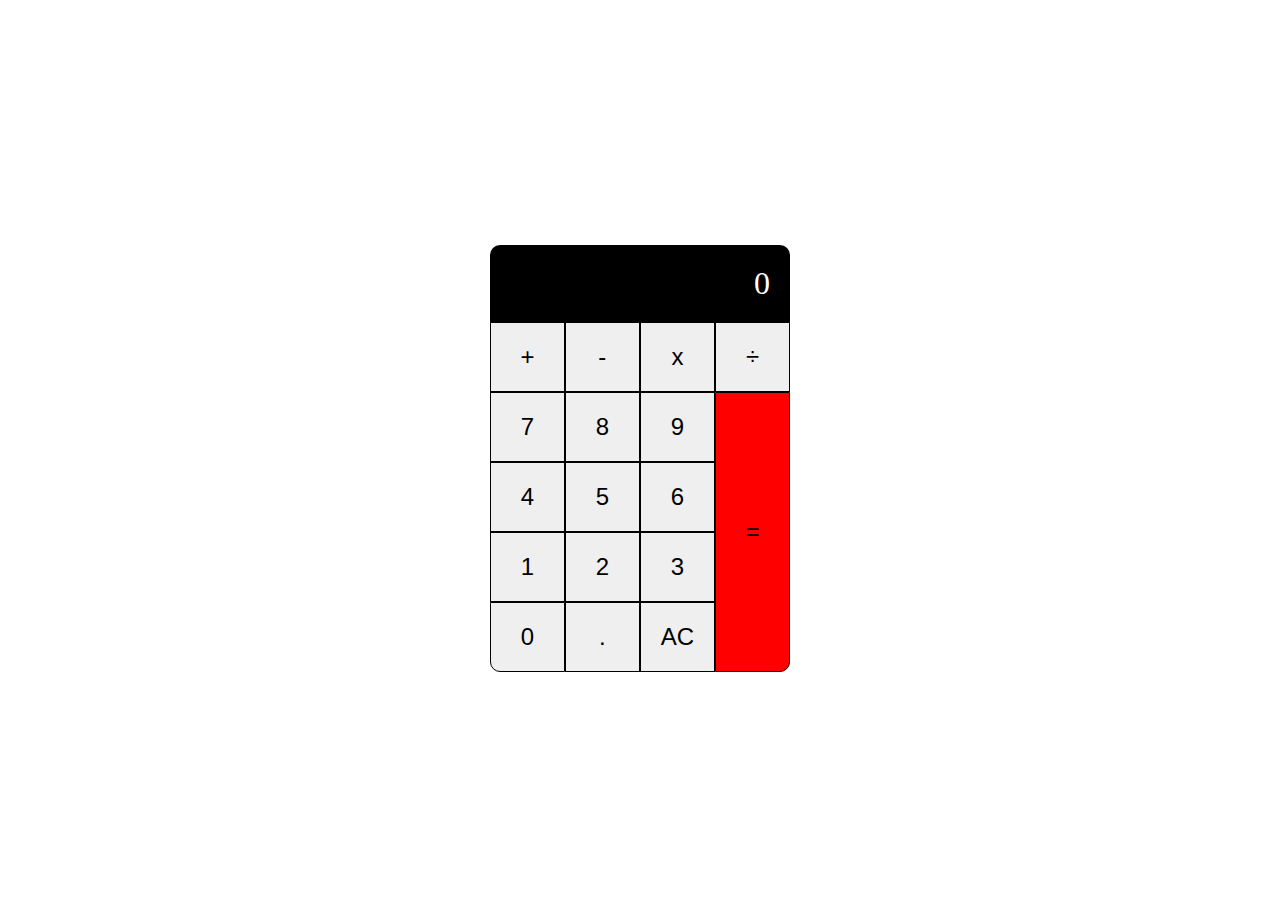
<file: calcolatrice/index.html>
<!DOCTYPE html>
<html lang="en">
  <head>
    <meta charset="UTF-8" />
    <meta name="viewport" content="width=device-width, initial-scale=1.0" />
    <title>Document</title>
    <link rel="stylesheet" href="a.css" />
  </head>
  <body>
    <div class="calculator">
      <div class="display">0</div>
      <div class="buttons">
        <button>+</button>
        <button>-</button>
        <button>x</button>
        <button>÷</button>
        <button>7</button>
        <button>8</button>
        <button>9</button>
        <button class="equals">=</button>
        <button>4</button>
        <button>5</button>
        <button>6</button>
        <button>1</button>
        <button>2</button>
        <button>3</button>
        <button class="zero">0</button>
        <button>.</button>
        <button>AC</button>
      </div>
    </div>
  </body>
</html>
</file>
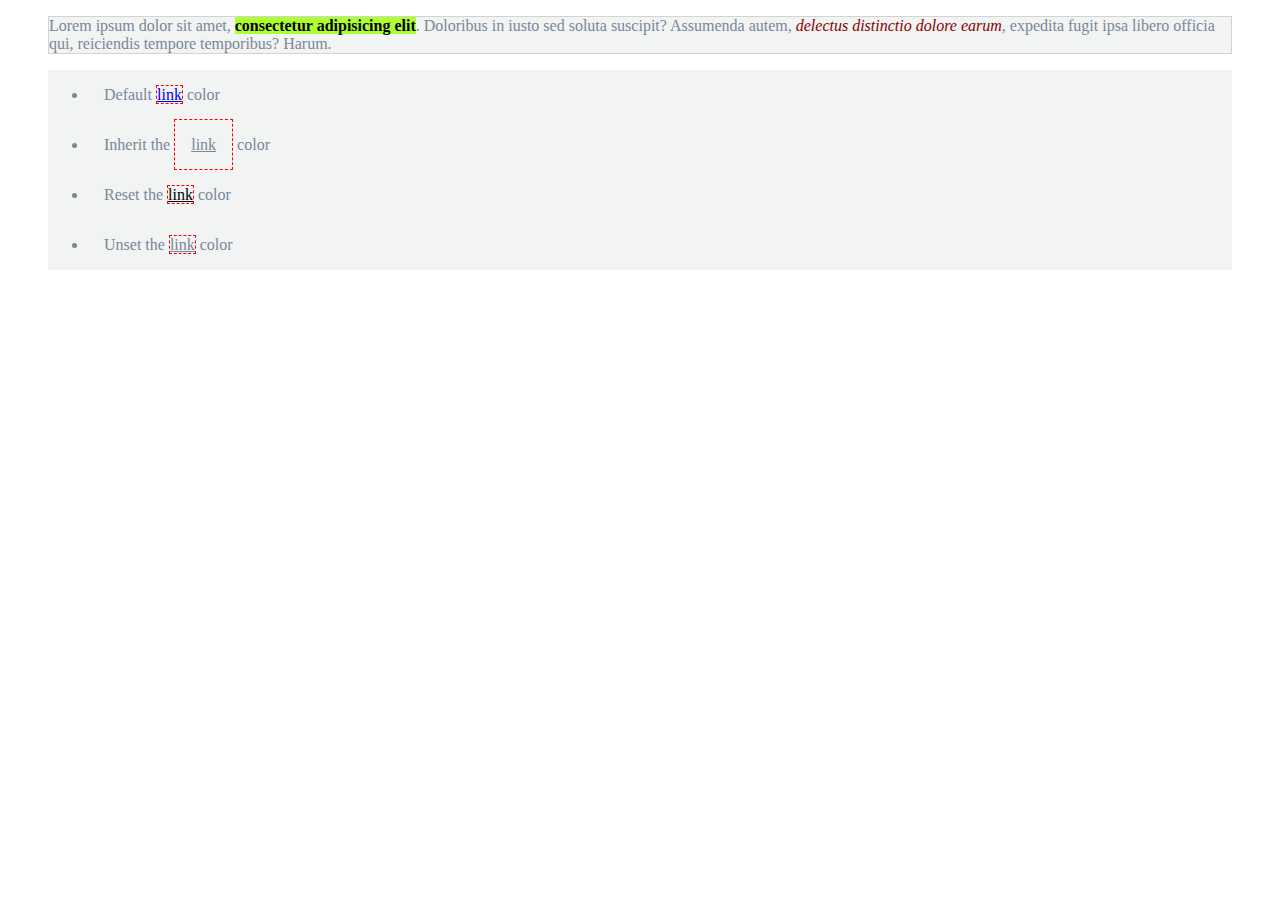
<file: cascata/index.html>
<!DOCTYPE html>
<html lang="en">
  <head>
    <meta charset="UTF-8" />
    <meta name="viewport" content="width=device-width, initial-scale=1.0" />
    <title>Document</title>
    <link rel="stylesheet" href="a.css" />
  </head>
  <body>
    <blockquote class="content1">
      <p>
        Lorem ipsum dolor sit amet,
        <em class="variant-em">consectetur adipisicing elit</em>. Doloribus in
        iusto sed soluta suscipit? Assumenda autem,
        <em>delectus distinctio dolore earum</em>, expedita fugit ipsa libero
        officia qui, reiciendis tempore temporibus? Harum.
      </p>
    </blockquote>

    <blockquote>
      <ul>
        <li>Default <a href="#">link</a> color</li>
        <li class="link1">Inherit the <a href="#">link</a> color</li>
        <li class="link2">Reset the <a href="#">link</a> color</li>
        <li class="link3">Unset the <a href="#">link</a> color</li>
      </ul>
    </blockquote>
  </body>
</html>
</file>
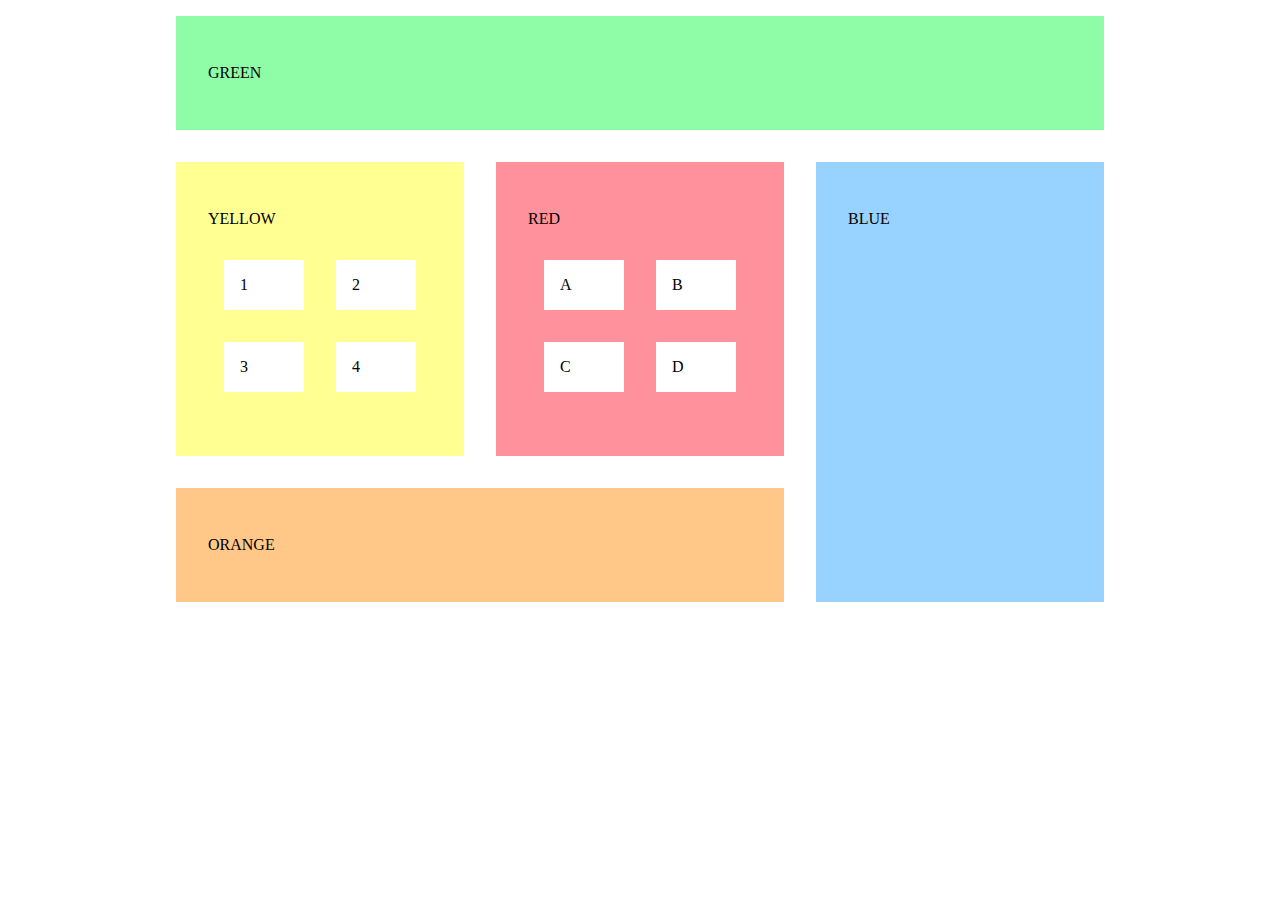
<file: colorigrd/index.html>
<!DOCTYPE html>
<html lang="en">
  <head>
    <meta charset="UTF-8" />
    <meta http-equiv="X-UA-Compatible" content="IE=edge" />
    <meta name="viewport" content="width=device-width, initial-scale=1.0" />
    <title>Blocks</title>
    <link rel="stylesheet" href="start.css" />
    <link rel="stylesheet" href="a.css" />
  </head>

  <body>
    <section id="green">
      <p>GREEN</p>
    </section>
    <section id="yellow">
      <p>YELLOW</p>
      <ul>
        <li>1</li>
        <li>2</li>
        <li>3</li>
        <li>4</li>
      </ul>
    </section>
    <section id="orange">
      <p>ORANGE</p>
    </section>
    <section id="red">
      <p>RED</p>
      <ul>
        <li>A</li>
        <li>B</li>
        <li>C</li>
        <li>D</li>
      </ul>
    </section>
    <section id="blue">
      <p>BLUE</p>
    </section>
  </body>
</html>
</file>
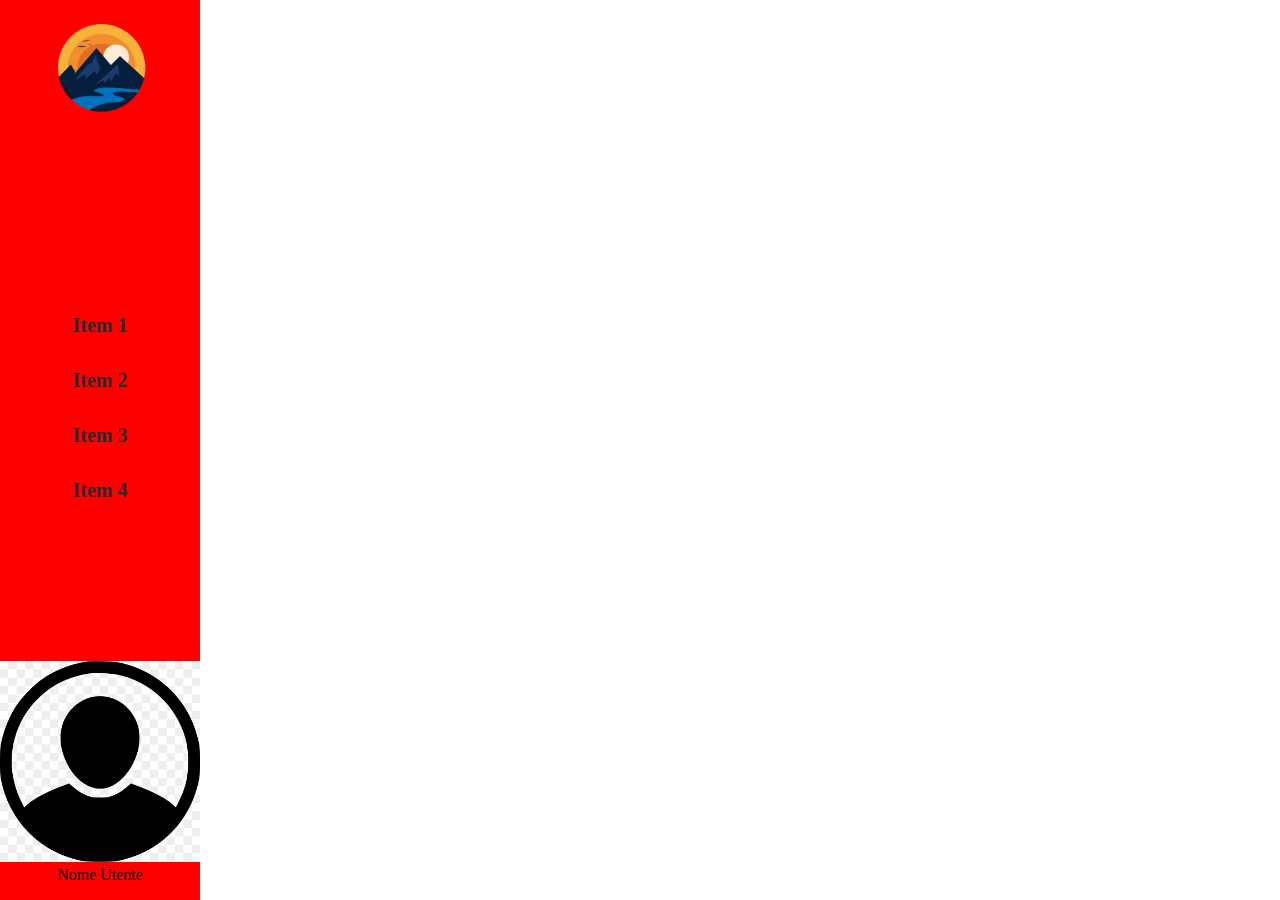
<file: flexbox/index.html>
<!DOCTYPE html>
<html lang="en">
  <head>
    <meta charset="UTF-8" />
    <meta name="viewport" content="width=device-width, initial-scale=1.0" />
    <title>Document</title>
    <link rel="stylesheet" href="a.css" />
  </head>
  <body>
    <div class="aside">
      <div class="logo"><img src="logo.png" alt="" /></div>
      <ul class="links">
        <li><a href="">Item 1</a></li>
        <li><a href="">Item 2</a></li>
        <li><a href="">Item 3</a></li>
        <li><a href="">Item 4</a></li>
      </ul>
      <div class="user">
        <img src="user.png" alt="" />
        <p>Nome Utente</p>
      </div>
    </div>
  </body>
</html>
</file>
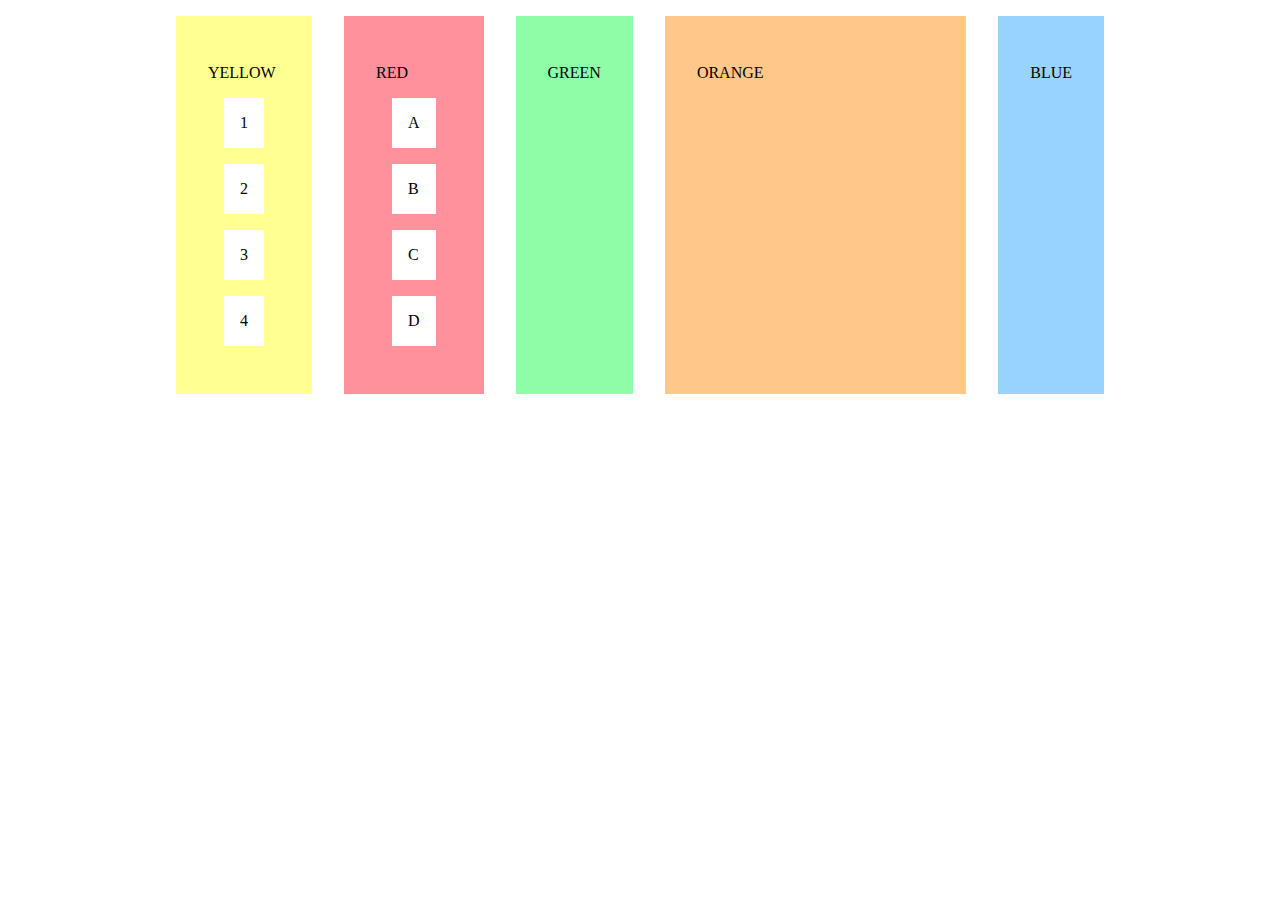
<file: flexboxprop/index.html>
<!DOCTYPE html>
<html lang="en">
  <head>
    <meta charset="UTF-8" />
    <meta name="viewport" content="width=device-width, initial-scale=1.0" />
    <title>Document</title>
    <link rel="stylesheet" href="style.css" />
    <link rel="stylesheet" href="start.css" />
  </head>
  <body>
    <div class="colors">
      <section id="green">
        <p>GREEN</p>
      </section>
      <section id="yellow">
        <p>YELLOW</p>
        <ul>
          <li>1</li>
          <li>2</li>
          <li>3</li>
          <li>4</li>
        </ul>
      </section>
      <section id="orange">
        <p>ORANGE</p>
      </section>
      <section id="red">
        <p>RED</p>
        <ul>
          <li>A</li>
          <li>B</li>
          <li>C</li>
          <li>D</li>
        </ul>
      </section>
      <section id="blue">
        <p>BLUE</p>
      </section>
    </div>
  </body>
</html>
</file>
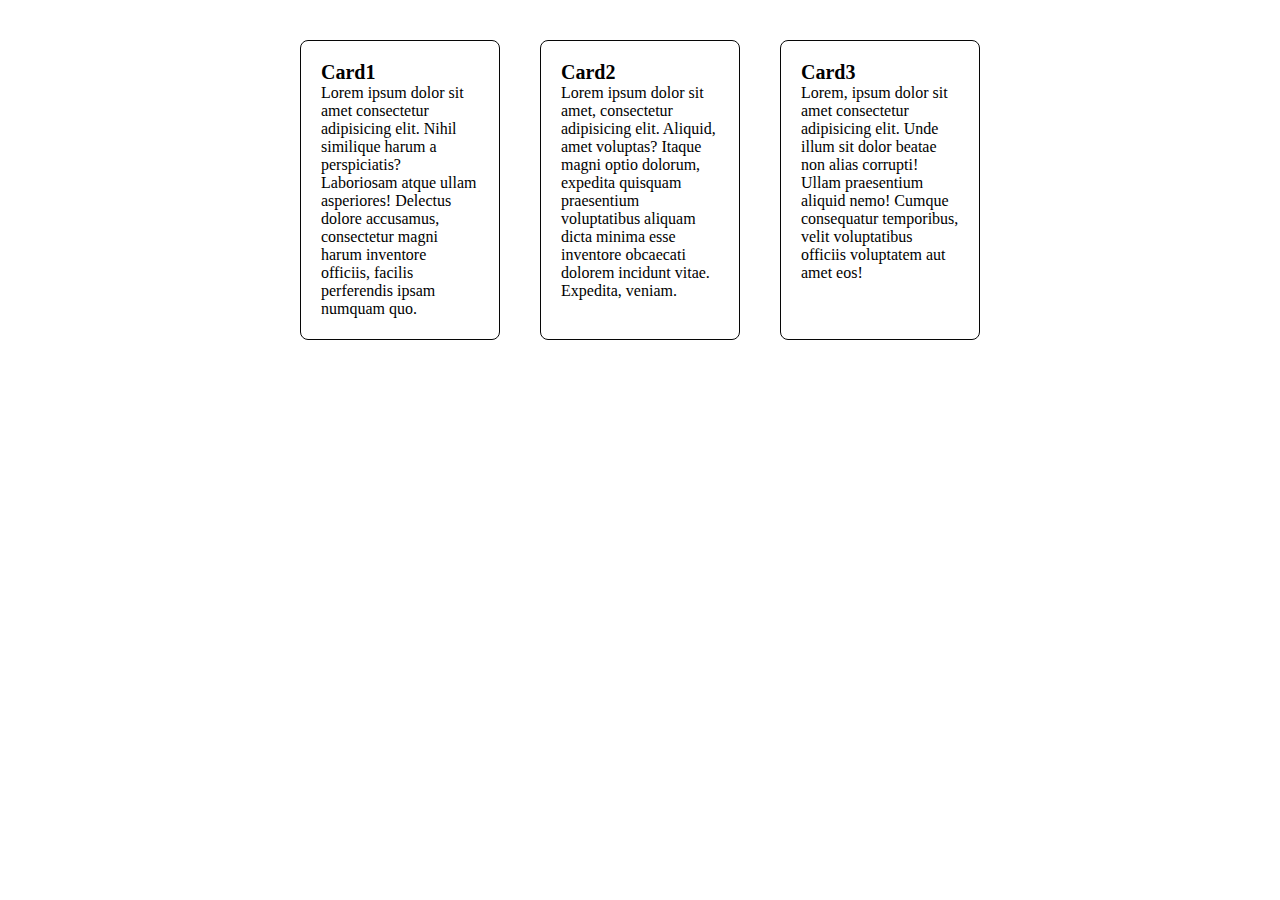
<file: mediaQueries/index.html>
<!DOCTYPE html>
<html lang="en">
  <head>
    <meta charset="UTF-8" />
    <meta http-equiv="X-UA-Compatible" content="IE=edge" />
    <meta name="viewport" content="width=device-width, initial-scale=1.0" />
    <title>Document</title>
    <link rel="stylesheet" href="a.css" />
  </head>
  <body>
    <div class="cards-container">
      <div class="cards">
        <div class="cards-content">
          <h3>Card1</h3>
          <p>
            Lorem ipsum dolor sit amet consectetur adipisicing elit. Nihil
            similique harum a perspiciatis? Laboriosam atque ullam asperiores!
            Delectus dolore accusamus, consectetur magni harum inventore
            officiis, facilis perferendis ipsam numquam quo.
          </p>
        </div>
      </div>
      <div class="cards">
        <div class="cards-content">
          <h3>Card2</h3>
          <p>
            Lorem ipsum dolor sit amet, consectetur adipisicing elit. Aliquid,
            amet voluptas? Itaque magni optio dolorum, expedita quisquam
            praesentium voluptatibus aliquam dicta minima esse inventore
            obcaecati dolorem incidunt vitae. Expedita, veniam.
          </p>
        </div>
      </div>
      <div class="cards">
        <div class="cards-content">
          <h3>Card3</h3>
          <p>
            Lorem, ipsum dolor sit amet consectetur adipisicing elit. Unde illum
            sit dolor beatae non alias corrupti! Ullam praesentium aliquid nemo!
            Cumque consequatur temporibus, velit voluptatibus officiis
            voluptatem aut amet eos!
          </p>
        </div>
      </div>
    </div>
  </body>
</html>
</file>
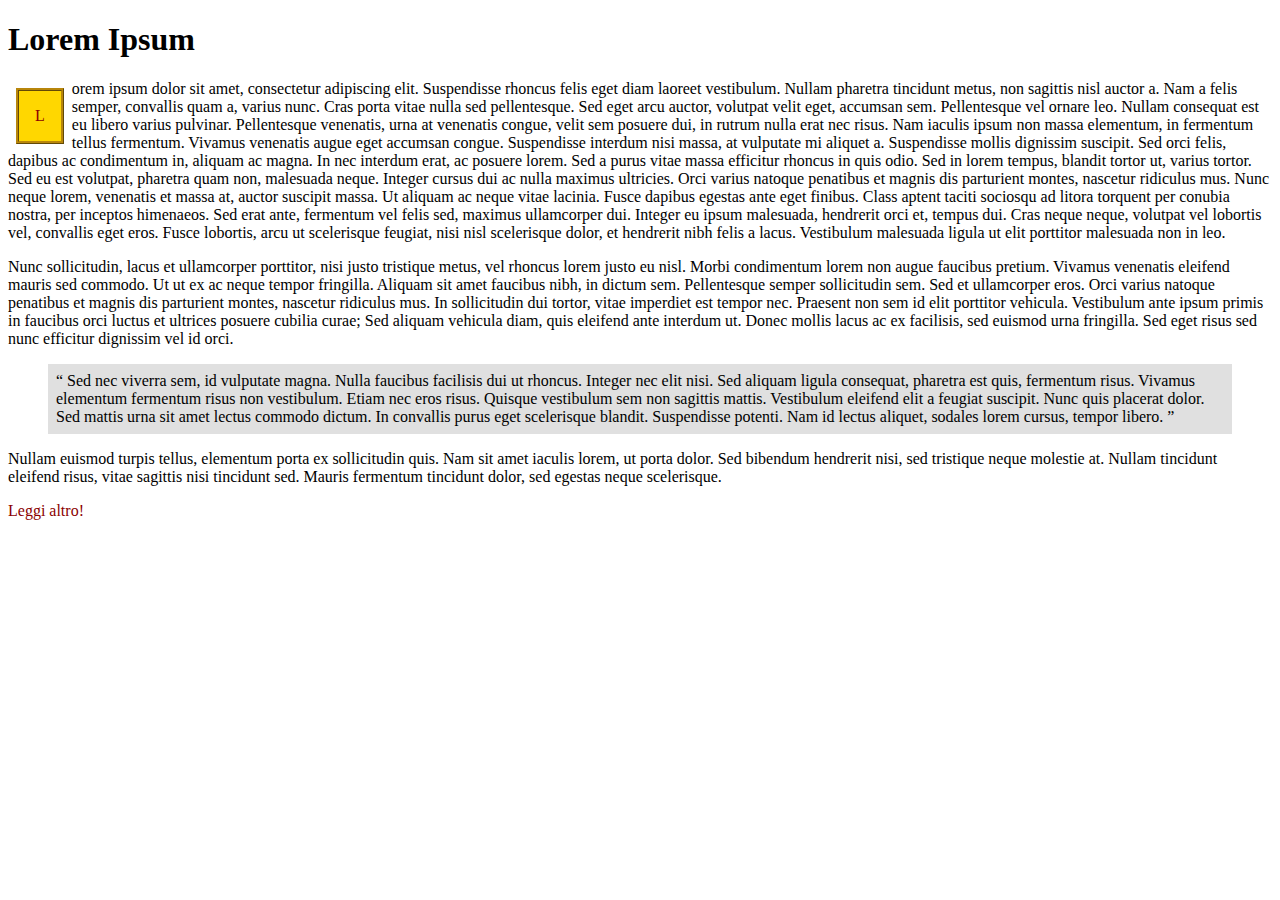
<file: pseudoclassi/index.html>
<!DOCTYPE html>
<html lang="en">
  <head>
    <meta charset="UTF-8" />
    <meta name="viewport" content="width=device-width, initial-scale=1.0" />
    <title>Document</title>
    <link rel="stylesheet" href="a.css" />
  </head>
  <body>
    <h1>Lorem Ipsum</h1>
    <p class="p1">
      Lorem ipsum dolor sit amet, consectetur adipiscing elit. Suspendisse
      rhoncus felis eget diam laoreet vestibulum. Nullam pharetra tincidunt
      metus, non sagittis nisl auctor a. Nam a felis semper, convallis quam a,
      varius nunc. Cras porta vitae nulla sed pellentesque. Sed eget arcu
      auctor, volutpat velit eget, accumsan sem. Pellentesque vel ornare leo.
      Nullam consequat est eu libero varius pulvinar. Pellentesque venenatis,
      urna at venenatis congue, velit sem posuere dui, in rutrum nulla erat nec
      risus. Nam iaculis ipsum non massa elementum, in fermentum tellus
      fermentum. Vivamus venenatis augue eget accumsan congue. Suspendisse
      interdum nisi massa, at vulputate mi aliquet a. Suspendisse mollis
      dignissim suscipit. Sed orci felis, dapibus ac condimentum in, aliquam ac
      magna. In nec interdum erat, ac posuere lorem. Sed a purus vitae massa
      efficitur rhoncus in quis odio. Sed in lorem tempus, blandit tortor ut,
      varius tortor. Sed eu est volutpat, pharetra quam non, malesuada neque.
      Integer cursus dui ac nulla maximus ultricies. Orci varius natoque
      penatibus et magnis dis parturient montes, nascetur ridiculus mus. Nunc
      neque lorem, venenatis et massa at, auctor suscipit massa. Ut aliquam ac
      neque vitae lacinia. Fusce dapibus egestas ante eget finibus. Class aptent
      taciti sociosqu ad litora torquent per conubia nostra, per inceptos
      himenaeos. Sed erat ante, fermentum vel felis sed, maximus ullamcorper
      dui. Integer eu ipsum malesuada, hendrerit orci et, tempus dui. Cras neque
      neque, volutpat vel lobortis vel, convallis eget eros. Fusce lobortis,
      arcu ut scelerisque feugiat, nisi nisl scelerisque dolor, et hendrerit
      nibh felis a lacus. Vestibulum malesuada ligula ut elit porttitor
      malesuada non in leo.
    </p>
    <p>
      Nunc sollicitudin, lacus et ullamcorper porttitor, nisi justo tristique
      metus, vel rhoncus lorem justo eu nisl. Morbi condimentum lorem non augue
      faucibus pretium. Vivamus venenatis eleifend mauris sed commodo. Ut ut ex
      ac neque tempor fringilla. Aliquam sit amet faucibus nibh, in dictum sem.
      Pellentesque semper sollicitudin sem. Sed et ullamcorper eros. Orci varius
      natoque penatibus et magnis dis parturient montes, nascetur ridiculus mus.
      In sollicitudin dui tortor, vitae imperdiet est tempor nec. Praesent non
      sem id elit porttitor vehicula. Vestibulum ante ipsum primis in faucibus
      orci luctus et ultrices posuere cubilia curae; Sed aliquam vehicula diam,
      quis eleifend ante interdum ut. Donec mollis lacus ac ex facilisis, sed
      euismod urna fringilla. Sed eget risus sed nunc efficitur dignissim vel id
      orci.
    </p>
    <blockquote>
      Sed nec viverra sem, id vulputate magna. Nulla faucibus facilisis dui ut
      rhoncus. Integer nec elit nisi. Sed aliquam ligula consequat, pharetra est
      quis, fermentum risus. Vivamus elementum fermentum risus non vestibulum.
      Etiam nec eros risus. Quisque vestibulum sem non sagittis mattis.
      Vestibulum eleifend elit a feugiat suscipit. Nunc quis placerat dolor. Sed
      mattis urna sit amet lectus commodo dictum. In convallis purus eget
      scelerisque blandit. Suspendisse potenti. Nam id lectus aliquet, sodales
      lorem cursus, tempor libero.
    </blockquote>
    <p>
      Nullam euismod turpis tellus, elementum porta ex sollicitudin quis. Nam
      sit amet iaculis lorem, ut porta dolor. Sed bibendum hendrerit nisi, sed
      tristique neque molestie at. Nullam tincidunt eleifend risus, vitae
      sagittis nisi tincidunt sed. Mauris fermentum tincidunt dolor, sed egestas
      neque scelerisque.
    </p>

    <a href="#">Leggi altro!</a>
  </body>
</html>
</file>
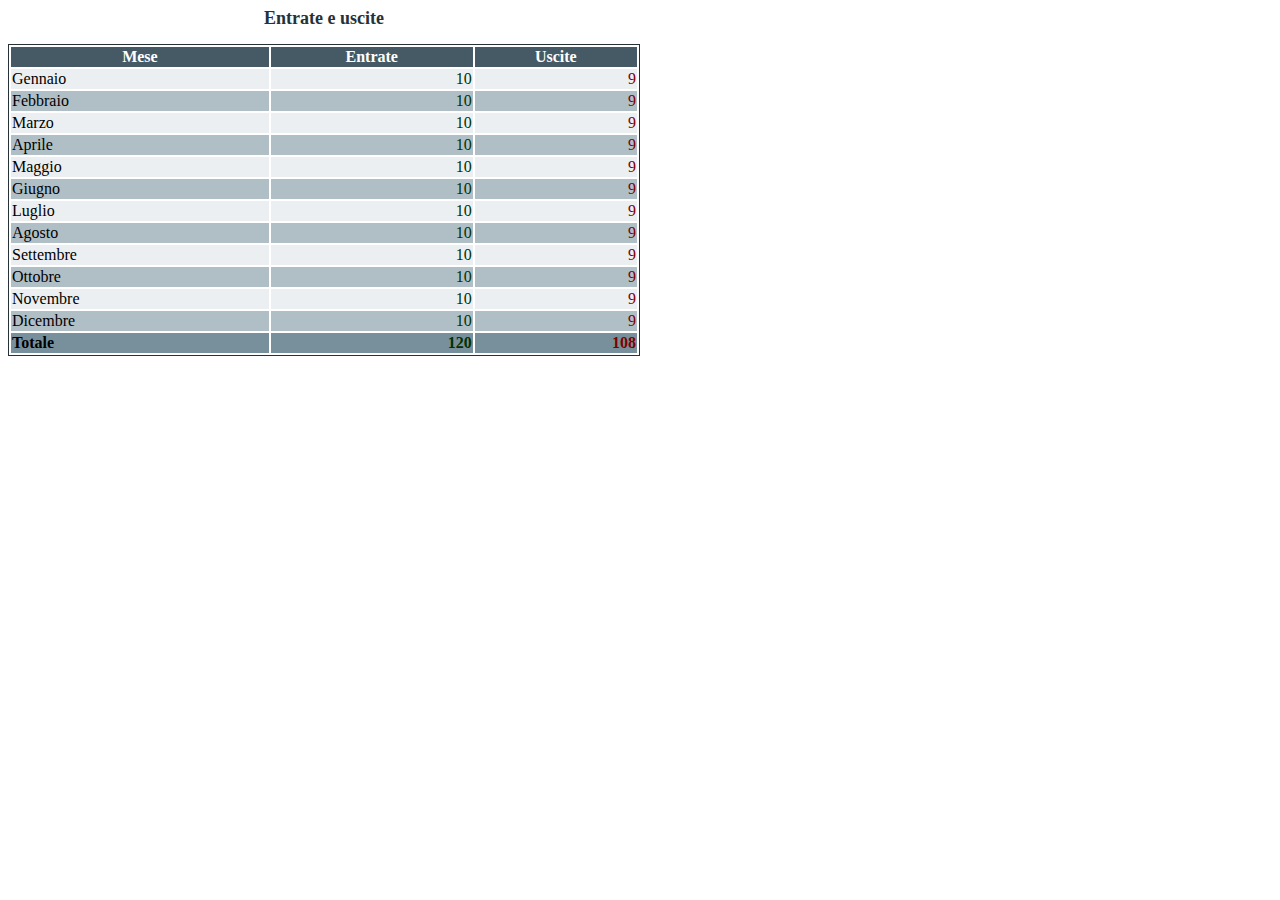
<file: tabella/index.html>
<!DOCTYPE html>
<html lang="en">
  <head>
    <meta charset="UTF-8" />
    <meta name="viewport" content="width=device-width, initial-scale=1.0" />
    <title>Document</title>
    <link rel="stylesheet" href="a.css" />
  </head>
  <body>
    <table>
      <caption>
        Entrate e uscite
      </caption>
      <thead>
        <tr>
          <th>Mese</th>
          <th>Entrate</th>
          <th>Uscite</th>
        </tr>
      </thead>
      <tbody>
        <tr>
          <td>Gennaio</td>
          <td>10</td>
          <td>9</td>
        </tr>
        <tr>
          <td>Febbraio</td>
          <td>10</td>
          <td>9</td>
        </tr>
        <tr>
          <td>Marzo</td>
          <td>10</td>
          <td>9</td>
        </tr>
        <tr>
          <td>Aprile</td>
          <td>10</td>
          <td>9</td>
        </tr>
        <tr>
          <td>Maggio</td>
          <td>10</td>
          <td>9</td>
        </tr>
        <tr>
          <td>Giugno</td>
          <td>10</td>
          <td>9</td>
        </tr>
        <tr>
          <td>Luglio</td>
          <td>10</td>
          <td>9</td>
        </tr>
        <tr>
          <td>Agosto</td>
          <td>10</td>
          <td>9</td>
        </tr>
        <tr>
          <td>Settembre</td>
          <td>10</td>
          <td>9</td>
        </tr>
        <tr>
          <td>Ottobre</td>
          <td>10</td>
          <td>9</td>
        </tr>
        <tr>
          <td>Novembre</td>
          <td>10</td>
          <td>9</td>
        </tr>
        <tr>
          <td>Dicembre</td>
          <td>10</td>
          <td>9</td>
        </tr>
      </tbody>
      <tfoot>
        <tr>
          <td>Totale</td>
          <td>120</td>
          <td>108</td>
        </tr>
      </tfoot>
    </table>
  </body>
</html>
</file>
<file: calcolatrice/a.css>
body {
  display: flex;
  justify-content: center;
  align-items: center;
  height: 100vh;
}

.calculator {
  background-color: white;
  width: 300px;
}

.display {
  border-top-left-radius: 10px;
  border-top-right-radius: 10px;
  background-color: black;
  color: white;
  text-align: right;
  padding: 20px;
  font-size: 2rem;
}

.buttons {
  display: grid;
  grid-template-columns: repeat(4, 1fr);
}

button {
  padding: 20px;
  font-size: 1.5rem;
  border: 1px solid black;
}

.equals {
  border-bottom-right-radius: 10px;
  background-color: red;
  grid-row: span 4;
}
.zero {
  border-bottom-left-radius: 10px;
}
</file>
<file: cascata/a.css>
body {
  color: lightslategray;
}

blockquote {
  background-color: rgba(0, 12, 24, 0.05);
}

a {
  border: 1px dashed red;
}

em {
  color: darkred;
}

.variant-em {
  background-color: greenyellow;
  color: black;
  font-style: inherit;
  font-weight: bold;
}

ul {
  background-color: unset;
}

ul li {
  padding: 16px;
}

.link1 a {
  color: inherit;
  padding: inherit;
}

.link2 a {
  color: initial;
  padding: initial;
}

.link3 a {
  color: unset;
  padding: unset;
}

.content1 p {
  border: 1px solid lightgray;
}
</file>
<file: colorigrd/start.css>
body {
  height: 100vh;
  display: grid;
  grid-template-columns: 1fr 1fr 1fr;
  grid-template-rows: 0.5fr 1fr 0.5fr 1fr;
}
#green {
  grid-column: 1/-1;
}
#yellow {
}

#yellow ul {
  display: grid;
  grid-template-columns: 1fr 1fr;
  grid-template-rows: 1fr 1fr;
}
#orange {
  grid-column: 1/3;
  grid-row: 3/4;
}
#red {
}
#red ul {
  display: grid;
  grid-template-columns: 1fr 1fr;
  grid-template-rows: 1fr 1fr;
}
#blue {
  grid-row: 2/4;
}
</file>
<file: colorigrd/a.css>
body {
  width: 60em;
  margin: 0 auto;
}

section {
  padding: 2em;
  margin: 1em;
}

#green {
  background-color: #8ffda7;
}

#orange {
  background-color: #ffc788;
}

#yellow {
  background-color: #ffff92;
}

#red {
  background-color: #ff919c;
}

#blue {
  background-color: #98d2ff;
}

ul {
  padding: 0;
}

li {
  background-color: white;
  padding: 1em;
  display: block;
  margin: 1em;
}
</file>
<file: flexbox/a.css>
* {
  margin: 0;
  padding: 0;
  box-sizing: border-box;
}
a {
  text-decoration: none;
  color: #2b2b2b;
  font-size: 20px;
  font-weight: bold;
}
a:hover {
  color: #2b2bb2;
  transition: all 0.3s;
}
.aside {
  height: 100vh;
  width: 200px;
  background-color: red;
  display: flex;
  flex-direction: column;
  justify-content: space-between;
}
.logo img {
  height: auto;
  width: 100%;
}
.links {
  text-align: center;
}
.links li {
  padding: 1rem 0 1rem 0;
}
.user {
  text-align: center;
  margin-bottom: 1rem;
}
.user img {
  height: auto;
  width: 100%;
}
</file>
<file: flexboxprop/style.css>
body {
  width: 60em;
  margin: 0 auto;
}

section {
  padding: 2em;
  margin: 1em;
}

#green {
  background-color: #8ffda7;
}

#orange {
  background-color: #ffc788;
}

#yellow {
  background-color: #ffff92;
}

#red {
  background-color: #ff919c;
}

#blue {
  background-color: #98d2ff;
}

ul {
  padding: 0;
}

li {
  background-color: white;
  padding: 1em;
  display: block;
  margin: 1em;
}
</file>
<file: flexboxprop/start.css>
.colors {
  display: flex;
  justify-content: space-between;
  align-items: stretch;
}

#green {
  order: 1;
}

#yellow {
  order: 0;
}

#orange {
  flex-grow: 1;
  order: 3;
}
#red {
  order: 0;
}

#blue {
  order: 3;
}
</file>
<file: mediaQueries/a.css>
* {
  padding: 0;
  margin: 0;
  box-sizing: border-box;
}

.cards-container {
  display: flex;
  justify-content: center;
  align-items: center;
  flex-wrap: wrap;
  padding: 20px;
}

.cards {
  height: 300px;
  width: 200px;
  max-width: 100%;
  border: 1px solid #060606;
  border-radius: 8px;
  margin: 20px;
}

.cards-content {
  padding: 20px;
}

.cards-content h3 {
  font-size: 20px;
  color: black;
}

.cards-content p {
  font-size: 16px;
  color: black;
}

@media (max-width: 768px) {
  .cards-container {
    justify-content: flex-start;
  }
}
@media (max-width: 375px) {
}
</file>
<file: pseudoclassi/a.css>
blockquote {
  background-color: rgba(0, 0, 0, 0.12);
  padding: 8px;
}
blockquote::before {
  content: "“";
}
blockquote::after {
  content: "”";
}

a {
  color: darkred;
  text-decoration: none;
}
a:visited {
  color: green;
}
a:hover {
  color: yellow;
}

.p1::first-letter {
  float: left;
  color: darkred;
  border: 3px ridge darkgoldenrod;
  padding: 16px;
  background-color: gold;
  margin: 8px;
}
</file>
<file: tabella/a.css>
table {
  border: 1px solid #263238;
  width: 50%;
}
caption {
  color: #263238;
  font-weight: bold;
  font-size: 18px;
  margin-bottom: 15px;
}
thead {
  background-color: #455a64;
  color: white;
  font-weight: 700;
}
tbody tr:nth-child(odd) {
  background-color: #eceff1;
}
tbody tr:nth-child(even) {
  background-color: #b0bec5;
}
tr td:nth-child(2) {
  color: #003300;
  text-align: right;
}
tr td:nth-child(3) {
  color: #7f0000;
  text-align: right;
}
tfoot {
  background-color: #78909c;
  font-weight: 800;
}
</file>
